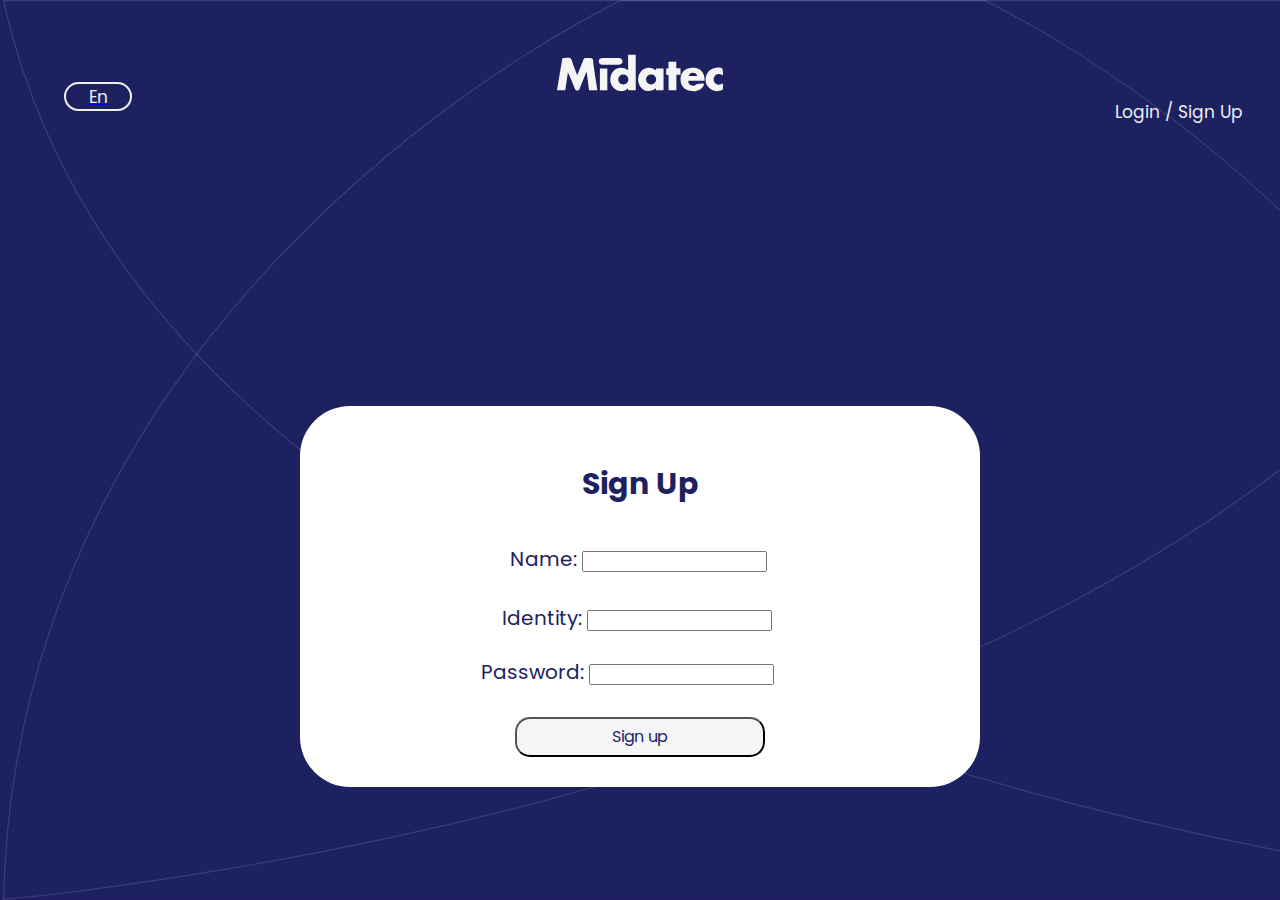
<file: FP2/Signup.html>
<!DOCTYPE html>
<html>
    <head>
    <title> Midatec</title>
    <meta charset="UTF-8"/>
    <meta name="viewport" content="width=device-width, initial-scale=1.0">
    <link rel="stylesheet" href="css/fp2.css">
    <style>
        @import url('https://fonts.googleapis.com/css2?family=Poppins:wght@500;700&display=swap');
        </style>
</head>
<body>

<header>
    <img src="/images/Asset 5.svg" width="300" height="300" alt="this is our logo" class="logo">
</header>
<!-- <div >
<button class="one"> En </button>
</div> -->
<div class="BorderEn">
   <a href="/FP4/page4.html"><p id="Enp">En</p></a>
</div>

<div class="Login_sign">
    <p id="Sign"><span><a href="/FP3/Login.html">Login</a> </span>  / <span><a href="/FP2/Signup.html">Sign Up</a></span></p></div>
<form >
    <div class="form">
        <div class="inside"> <h2> Sign Up</h2> 
        </div>
     <div id="name">
    <label id="nameL" for="username"> Name:</label>
    <input type="text" id="username">
    </div>
    <br/> <br/> 
    <div id="id">
    <label for="Identity"> Identity:</label>
    <input type="integer" id="Identity">
    <br/> <br/> 
</div>
<div id="pass">
    <label id="passwordL" for="password"> Password:</label>
    <input type="password" id="password">
    <br/> <br/> 
   </div>
   <div >
    <a href="">
    <input class="sub" type="submit" value="Sign up"/> 
</a>
   </div>
</div>
</form>
</body>
</html>
</file>
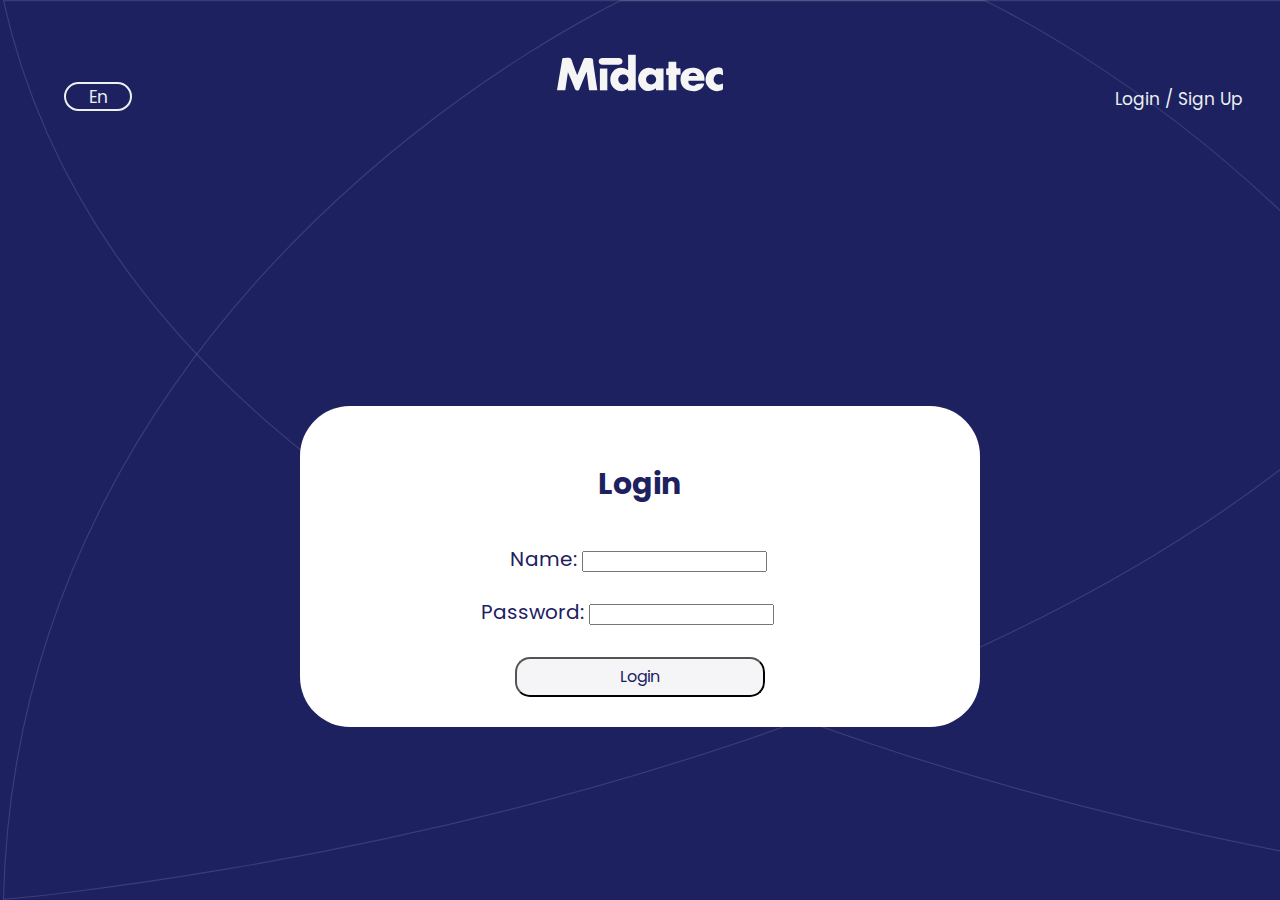
<file: FP3/Login.html>
<!DOCTYPE html>
<html>
    <head>
    <title> Midatec</title>
    <meta charset="UTF-8"/>
    <meta name="viewport" content="width=device-width, initial-scale=1.0">
    <link rel="stylesheet" href="css/fp3.css">
    <style>
        @import url('https://fonts.googleapis.com/css2?family=Poppins:wght@500;700&display=swap');
        </style>
</head>
<body>
  
<div id="header">
    <img src="/images/Asset 5.svg" width="300" height="300" alt="this is our logo" class="logo">
</div>
<!-- <div >
<button class="one"> En </button>
</div> -->
<div class="BorderEn">
    <p id="Enp">En</p>
</div>

<div class="Login_sign">
    <p id="Sign"><span><a href="/FP3/Login.html">Login</a> </span>  / <span><a href="/FP2/Signup.html">Sign Up</a></span></p></div>
<form >
    <div class="form">
        <div class="inside"> <h2> Login</h2> 
        </div>
     <div id="name">
    <label id="nameL" for="username"> Name:</label>
    <input type="text" id="username">
    </div>
    <br/> <br/> 
    <!-- <div>
    <label for="Identity"> Identity:</label>
    <input type="integer" id="Identity">
    <br/> <br/> 
</div> -->
<div id="pass">
    <label id="passwordL" for="password"> Password:</label>
    <input type="password" id="password">
    <br/> <br/> 
   </div>
   <div >
    <a href="">
    <input class="sub" type="submit" value="Login"/> 
</a>
   </div>
</div>
</form>
</body>
</html>
</file>
<file: FP2/css/fp2.css>
@import url("https://fonts.googleapis.com/css2?family=Poppins:wght@500;700&display=swap");
body {
  margin: 0;
  padding: 20;
  background-color: #1d1d63;
  background-image: url("/images/Asset 3.svg");
  background-size: cover;
  background-attachment: fixed;
  font-family: 'Poppins';
}

.logo {
  display: block;
  margin-left: auto;
  margin-right: auto;
  width: 13%;
  margin-top: -6%;
}

.one {
  background-color: #1d1d63;
  width: 60px;
  height: 25px;
  border-color: white;
  border-radius: 20px;
  font-size: 15px;
  font-family: 'Poppins', sans-serif;
  text-align: center;
  position: absolute;
  top: 180px;
  left: 10px;
  color: #f7f7fb;
}

.two {
  color: white;
  font-size: 20px;
  font-weight: 400;
  text-align: center;
  font-family: 'Poppins', sans-serif;
  position: absolute;
  top: 180px;
  left: 1200px;
}

.form {
  -webkit-text-decoration-color: none;
          text-decoration-color: none;
  background-color: white;
  background-size: 60px;
  background-position: center;
  background-attachment: fixed;
  border-radius: 50px;
  -webkit-box-sizing: border-box;
          box-sizing: border-box;
  margin-top: 100px;
  margin-bottom: 100px;
  margin-left: 300px;
  margin-right: 300px;
  padding-top: 30px;
  padding-left: 30px;
  padding-bottom: 30px;
  padding-right: 30px;
  text-align: center;
  font-size: 20px;
  font-weight: 400;
  font-family: 'Poppins', sans-serif;
  color: #1D2160;
}

.inside {
  text-align: center;
  color: #1D2160;
  font-weight: 400;
  margin-bottom: 6%;
}

.sub {
  width: 250px;
  height: 40px;
  font-family: 'Poppins', sans-serif;
  background-color: rgba(191, 191, 204, 0.158);
  border-radius: 15px;
  background-position: center;
  border-width: 2px;
  font-size: medium;
  color: #1d1d63;
}

#passwordL {
  margin-left: -4%;
}

#pass {
  margin-top: -1%;
}

#name {
  margin-bottom: -5%;
  margin-left: -3%;
}

#nameL {
  margin-left: -3.5%;
}

#username {
  margin-right: -6%;
}

.Login_sign p {
  color: #ecf0f1;
  font-size: 17px;
  float: right;
  margin-top: -1%;
  margin-left: 0;
  margin-right: 3%;
}

.Login_sign p a {
  color: #ecf0f1;
  text-decoration: none;
}

.BorderEn {
  margin-top: -11%;
  border: 2px solid #ecf0f1;
  width: 5%;
  height: 25px;
  border-radius: 15px;
  margin-left: 5%;
}

.BorderEn #Enp {
  color: #ecf0f1;
  font-size: 17px;
  margin-top: 0;
  text-align: center;
}

form {
  margin-top: 23%;
}

#id {
  margin-left: -1%;
}
/*# sourceMappingURL=fp2.css.map */
</file>
<file: FP3/css/fp3.css>
@import url("https://fonts.googleapis.com/css2?family=Poppins:wght@500;700&display=swap");
body {
  margin: 0;
  padding: 20;
  background-color: #1d1d63;
  background-image: url("/images/Asset 3.svg");
  background-size: cover;
  background-attachment: fixed;
  font-family: 'Poppins';
}

.logo {
  display: block;
  margin-left: auto;
  margin-right: auto;
  width: 13%;
  margin-top: -6%;
  padding-top: 0;
}

.one {
  background-color: #1d1d63;
  width: 60px;
  height: 25px;
  border-color: white;
  border-radius: 20px;
  font-size: 15px;
  font-family: 'Poppins', sans-serif;
  text-align: center;
  position: absolute;
  top: 180px;
  left: 10px;
  color: #f7f7fb;
}

.two {
  color: white;
  font-size: 20px;
  font-weight: 400;
  text-align: center;
  font-family: 'Poppins', sans-serif;
  position: absolute;
  top: 180px;
  left: 1200px;
}

.form {
  -webkit-text-decoration-color: none;
          text-decoration-color: none;
  background-color: white;
  background-size: 60px;
  background-position: center;
  background-attachment: fixed;
  border-radius: 50px;
  -webkit-box-sizing: border-box;
          box-sizing: border-box;
  margin-top: 100px;
  margin-bottom: 100px;
  margin-left: 300px;
  margin-right: 300px;
  padding-top: 30px;
  padding-left: 30px;
  padding-bottom: 30px;
  padding-right: 30px;
  text-align: center;
  font-size: 20px;
  font-weight: 400;
  font-family: 'Poppins', sans-serif;
  color: #1D2160;
}

.inside {
  text-align: center;
  color: #1D2160;
  font-weight: 400;
  margin-bottom: 6%;
}

.sub {
  width: 250px;
  height: 40px;
  font-family: 'Poppins', sans-serif;
  background-color: rgba(191, 191, 204, 0.158);
  border-radius: 15px;
  background-position: center;
  border-width: 2px;
  font-size: medium;
  color: #1d1d63;
}

#passwordL {
  margin-left: -4%;
}

#pass {
  margin-top: -1%;
}

#name {
  margin-bottom: -5%;
  margin-left: -3%;
}

#nameL {
  margin-left: -3.5%;
}

#username {
  margin-right: -6%;
}

.Login_sign p {
  color: #ecf0f1;
  font-size: 17px;
  float: right;
  margin-top: -2%;
  margin-left: 0;
  margin-right: 3%;
}

.Login_sign p a {
  color: #ecf0f1;
  text-decoration: none;
}

.BorderEn {
  margin-top: -11%;
  border: 2px solid #ecf0f1;
  width: 5%;
  height: 25px;
  border-radius: 15px;
  margin-left: 5%;
}

.BorderEn #Enp {
  color: #ecf0f1;
  font-size: 17px;
  margin-top: 0;
  text-align: center;
}

form {
  margin-top: 23%;
}
/*# sourceMappingURL=fp3.css.map */
</file>
